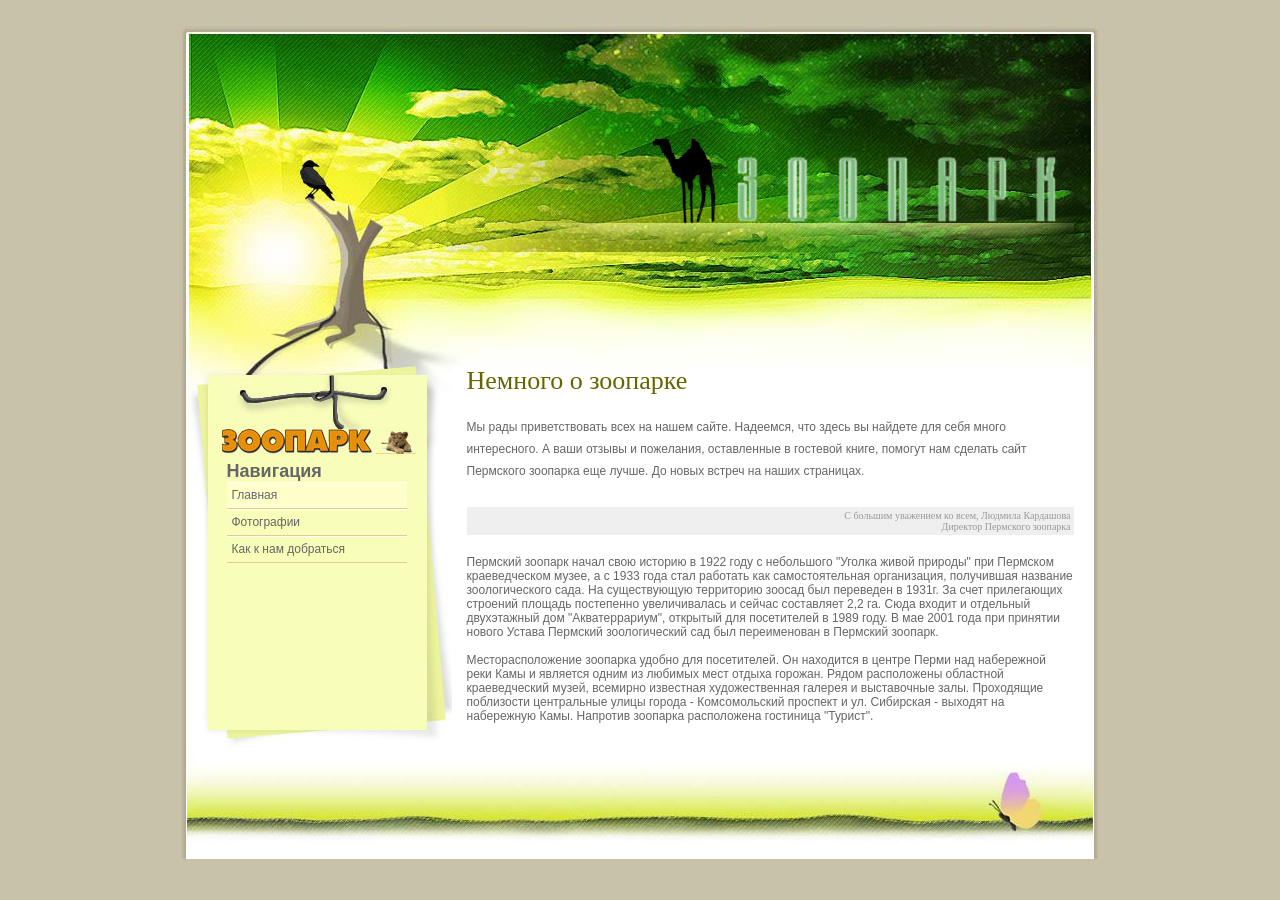
<file: makeevsky/index.htm>
<!DOCTYPE html PUBLIC "-//W3C//DTD XHTML 1.0 Strict//EN" "http://www.w3.org/TR/xhtml1/DTD/xhtml1-strict.dtd">
<html>
<head>
	<meta http-equiv="Content-Type" content="text/html; charset=utf-8" />
	<title>Зоопарк</title>
	<link href="style.css" rel="stylesheet" type="text/css" />
</head>
<body>
	<div id="wrap">
		<div id="header">
		</div>
		<div id="page">
			<div id="menu">
				<div id="sidemenu">
						<h2>Навигация</h2>
					<ul>
						<li class="current_page_item"><a href="index.htm">Главная</a></li>
						<li><a href="photo.htm" title="Фотографии">Фотографии</a></li>
						<li><a href="about.htm" title="Как к нам добраться">Как к нам добраться</a></li>

					</ul>
				</div>
			</div>
			<div id="content">
				<h2>
					<a href="#" rel="bookmark" title="Фотографии">Немного о зоопарке</a>
				</h2>
				<p>
Мы рады приветствовать всех на нашем сайте. Надеемся, что здесь вы найдете для себя много интересного. А ваши отзывы и пожелания, оставленные в гостевой книге, помогут нам сделать сайт Пермского зоопарка еще лучше. До новых встреч на наших страницах. 
				<h2><span class="seo">С большим уважением ко всем, Людмила Кардашова<br />
Директор Пермского зоопарка</span></h2>

Пермский зоопарк начал свою историю в 1922 году с небольшого "Уголка живой природы" при Пермском краеведческом музее, а с 1933 года стал работать как самостоятельная организация, получившая название зоологического сада. На существующую территорию зоосад был переведен в 1931г. За счет прилегающих строений площадь постепенно увеличивалась и сейчас составляет 2,2 га. Сюда входит и отдельный двухэтажный дом "Акватеррариум", открытый для посетителей в 1989 году. В мае 2001 года при принятии нового Устава Пермский зоологический сад был переименован в Пермский зоопарк.<br /><br />

Месторасположение зоопарка удобно для посетителей. Он находится в центре Перми над набережной реки Камы и является одним из любимых мест отдыха горожан. Рядом расположены областной краеведческий музей, всемирно известная художественная галерея и выставочные залы. Проходящие поблизости центральные улицы города - Комсомольский проспект и ул. Сибирская - выходят на набережную Камы. Напротив зоопарка расположена гостиница "Турист". 
				</p>

			</div>
			<div class="clear"></div>
			<div id="browse">
				<h2 class="subhead">&nbsp;</h2>
			</div>
		</div>
	</div>
</body>
</html>
</file>
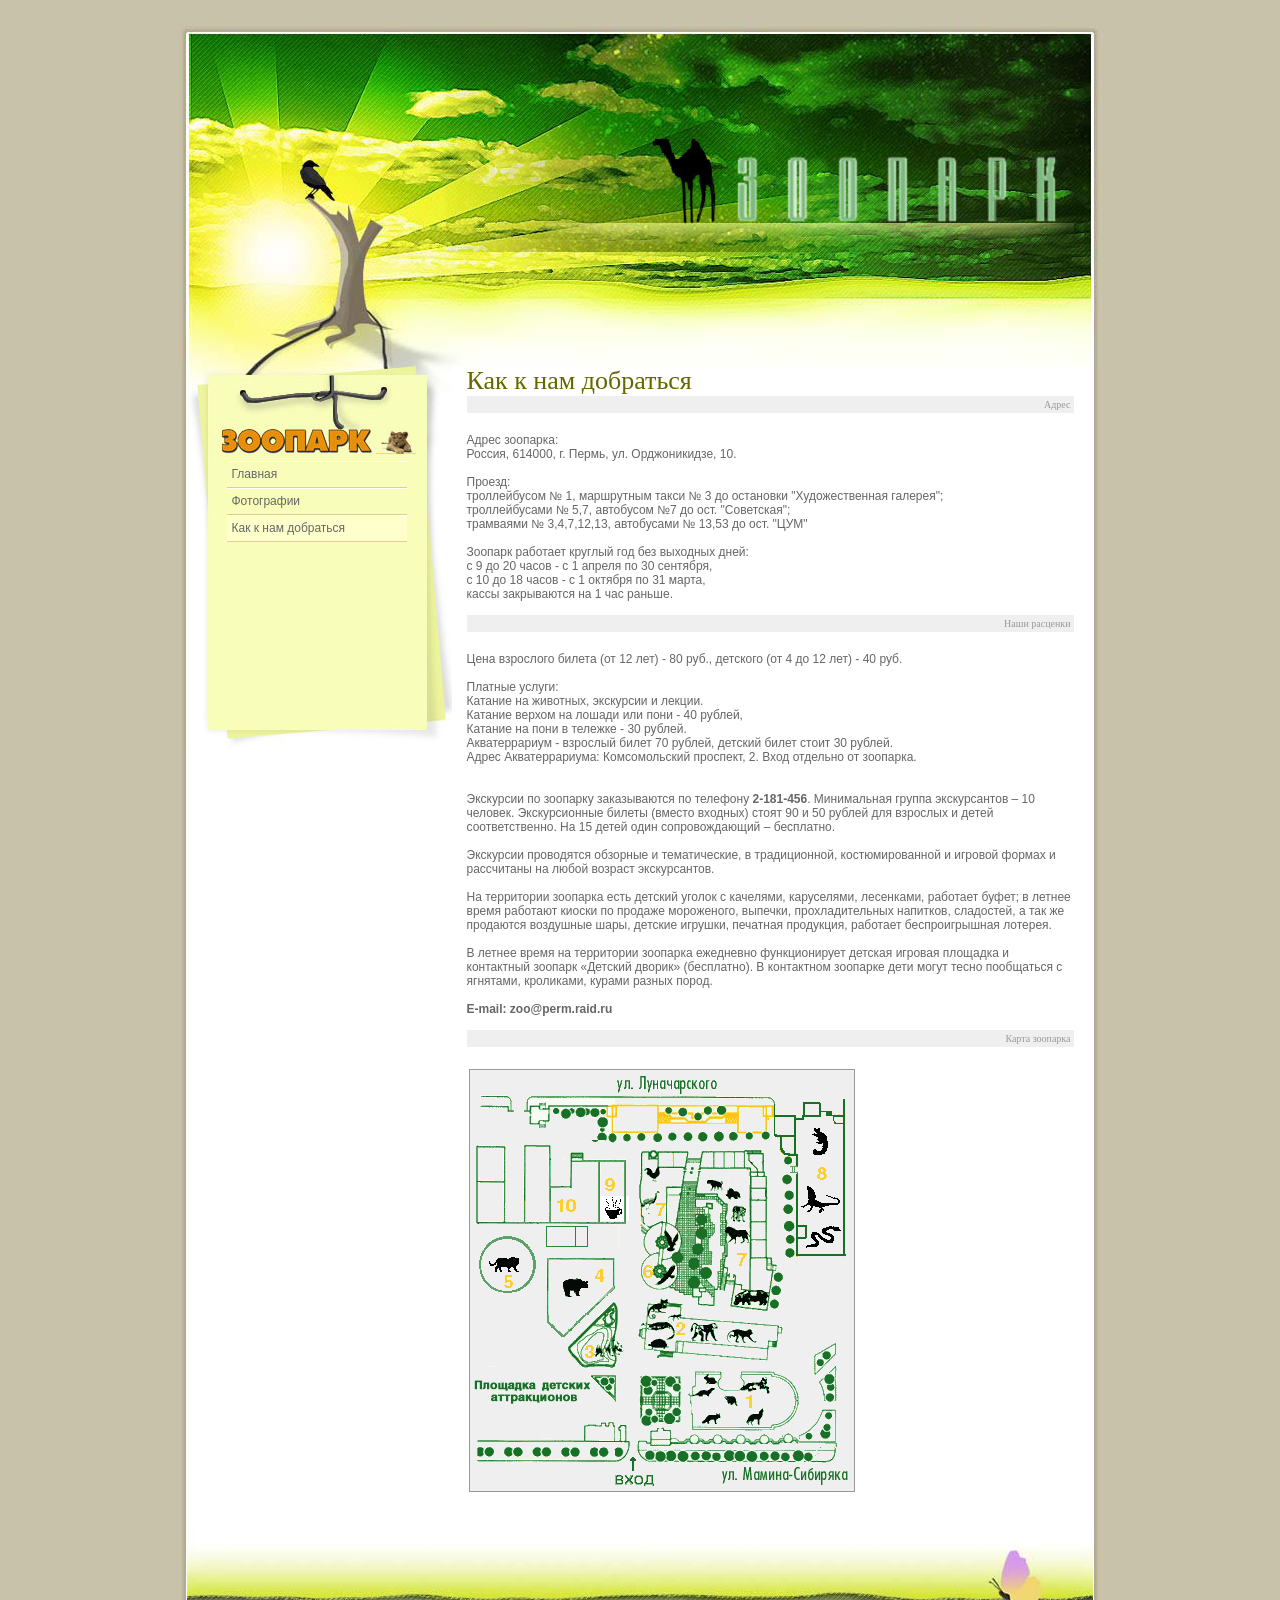
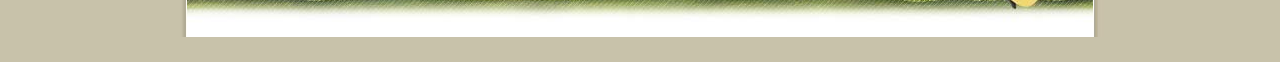
<file: makeevsky/about.htm>
<!DOCTYPE html PUBLIC "-//W3C//DTD XHTML 1.0 Strict//EN" "http://www.w3.org/TR/xhtml1/DTD/xhtml1-strict.dtd"><html><head>	<meta http-equiv="Content-Type" content="text/html; charset=utf-8;charset=utf-8" />	<title>Зоопарк</title>	<link href="style.css" rel="stylesheet" type="text/css" /></head><body>	<div id="wrap">		<div id="header">		</div>		<div id="page">			<div id="menu">				<div id="sidemenu">					<!--h2>Навигация</h2-->					<ul>						<li><a href="index.htm">Главная</a></li>						<li><a href="photo.htm" title="Фотографии">Фотографии</a></li>						<li class="current_page_item"><a href="about.htm" title="Как к нам добраться">Как к нам добраться</a></li>
					</ul>				</div>			</div>			<div id="content">				<h2>					<a href="#" rel="bookmark" title="Фотографии">Как к нам добраться</a>					<span class="seo">Адрес</span>				</h2>				Адрес зоопарка: <br />Россия, 614000, г. Пермь, ул. Орджоникидзе, 10. <br /><br />Проезд: <br />   троллейбусом № 1, маршрутным такси № 3 до остановки "Художественная галерея";<br />   троллейбусами № 5,7, автобусом №7 до ост. "Советская";<br />   трамваями № 3,4,7,12,13, автобусами № 13,53 до ост. "ЦУМ"<br /><br />Зоопарк работает круглый год без выходных дней:<br />   с 9 до 20 часов - с 1 апреля по 30 сентября,<br />   с 10 до 18 часов - с 1 октября по 31 марта,<br />   кассы закрываются на 1 час раньше.<br /><br />				<h2><span class="seo">Наши расценки</span></h2>Цена взрослого билета (от 12 лет) - 80 руб., детского (от 4 до 12 лет) - 40 руб. <br /><br />Платные услуги: <br />Катание на животных, экскурсии и лекции. <br />Катание верхом на лошади или пони - 40 рублей, <br />Катание на пони в тележке - 30 рублей.<br />Акватеррариум - взрослый билет 70 рублей, детский билет стоит 30 рублей. <br />Адрес Акватеррариума: Комсомольский проспект, 2. Вход отдельно от зоопарка. <br /><br /><br />Экскурсии по зоопарку заказываются по телефону <b>2-181-456</b>. Минимальная группа экскурсантов – 10 человек. Экскурсионные билеты (вместо входных) стоят 90 и 50 рублей для взрослых и детей соответственно. На 15 детей один сопровождающий – бесплатно.<br /><br />Экскурсии проводятся обзорные и тематические, в традиционной, костюмированной и игровой формах и рассчитаны на любой возраст экскурсантов.<br /><br />На территории зоопарка есть детский уголок с качелями, каруселями, лесенками, работает буфет; в летнее время работают киоски по продаже мороженого, выпечки, прохладительных напитков, сладостей, а так же продаются воздушные шары, детские игрушки, печатная продукция, работает беспроигрышная лотерея. <br /><br />В летнее время на территории зоопарка ежедневно функционирует детская игровая площадка и контактный зоопарк «Детский дворик» (бесплатно). В контактном зоопарке дети могут тесно пообщаться с ягнятами, кроликами, курами разных пород.<br /><br /><b>E-mail: zoo@perm.raid.ru</b><br /><br />				<h2><span class="seo">Карта зоопарка</span></h2>				<p>					<a href="pictures/karta.gif">						<img src="pictures/karta.gif" width="376" height="413" />					</a>				</p>			</div>			<div class="clear"></div>			<div id="browse">				<h2 class="subhead">&nbsp;</h2>			</div>		</div>	</div></body></html>
</file>
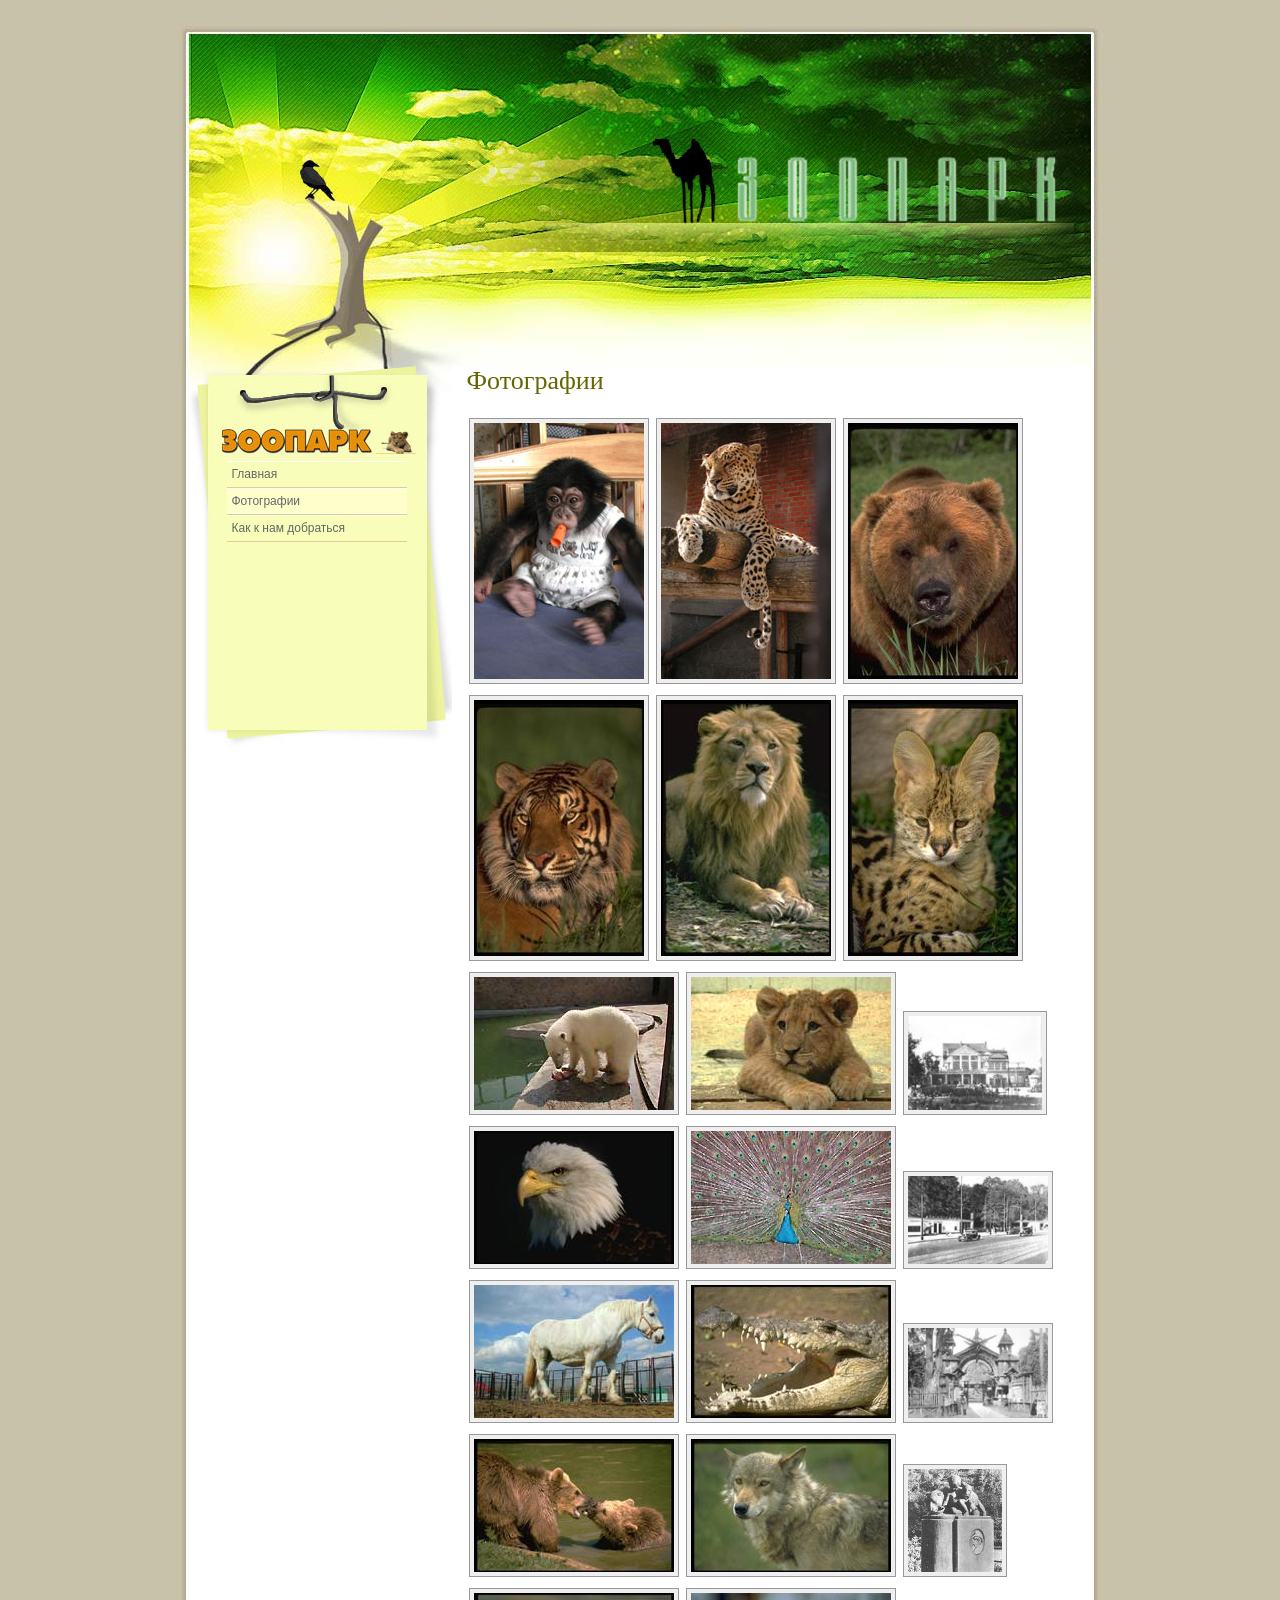
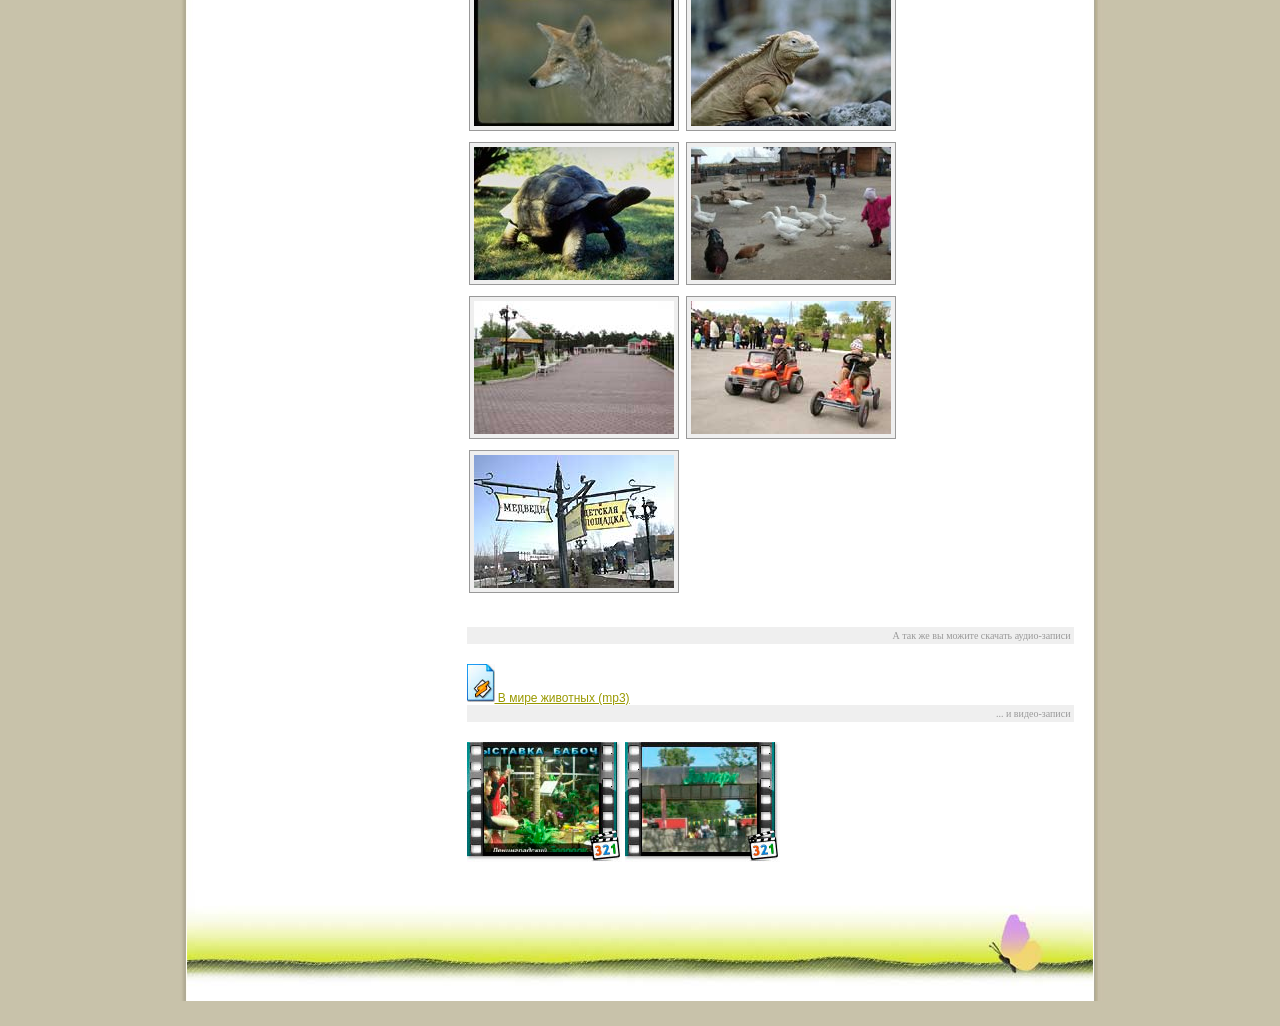
<file: makeevsky/photo.htm>
<!DOCTYPE html PUBLIC "-//W3C//DTD XHTML 1.0 Strict//EN" "http://www.w3.org/TR/xhtml1/DTD/xhtml1-strict.dtd">
<html>
<head>
	<meta http-equiv="Content-Type" content="text/html; charset=utf-8;charset=utf-8" />
	<title>Зоопарк</title>
	<link href="style.css" rel="stylesheet" type="text/css" />
</head>
<body>
	<div id="wrap">
		<div id="header">
		</div>
		<div id="page">
			<div id="menu">
				<div id="sidemenu">
					<!--h2>Навигация</h2-->
					<ul>
						<li><a href="index.htm">Главная</a></li>
						<li class="current_page_item"><a href="photo.htm" title="Фотографии">Фотографии</a></li>
						<li><a href="about.htm" title="Как к нам добраться">Как к нам добраться</a></li>

					</ul>
				</div>
			</div>
			<div id="content">
				<h2>
					<a href="#" rel="bookmark" title="Фотографии">Фотографии</a>
				</h2>
				<p>
					<a href="pictures/16s.jpg"><img src="pictures/16s.jpg" width="170" height="256" /></a>
					<a href="pictures/18s.jpg"><img src="pictures/18s.jpg" width="170" height="256" /></a>
					<a href="pictures/21s.JPG"><img src="pictures/21s.JPG" width="170" height="256" /></a>
					<a href="pictures/22s.JPG"><img src="pictures/22s.JPG" width="170" height="256" /></a>
					<a href="pictures/23s.JPG"><img src="pictures/23s.JPG" width="170" height="256" /></a>
					<a href="pictures/24s.JPG"><img src="pictures/24s.JPG" width="170" height="256" /></a>
					
					<a href="pictures/7s.jpg"><img src="pictures/7s.jpg" width="200" height="133" /></a>
					<a href="pictures/6s.jpg"><img src="pictures/6s.jpg" width="200" height="133" /></a>
					<a href="pictures/2m.jpg"><img src="pictures/2m.jpg" width="134" height="94" /></a>
					<a href="pictures/9s.JPG"><img src="pictures/9s.JPG" width="200" height="133" /></a>
					<a href="pictures/10s.jpg"><img src="pictures/10s.jpg" width="200" height="133" /></a>
					<a href="pictures/3m.jpg"><img src="pictures/3m.jpg" width="140" height="88" /></a>
					<a href="pictures/11s.jpg"><img src="pictures/11s.jpg" width="200" height="133" /></a>
					<a href="pictures/12s.JPG"><img src="pictures/12s.JPG" width="200" height="133" /></a>
					<a href="pictures/4m.jpg"><img src="pictures/4m.jpg" width="140" height="90" /></a>
					<a href="pictures/13s.JPG"><img src="pictures/13s.JPG" width="200" height="133" /></a>
					<a href="pictures/20s.JPG"><img src="pictures/20s.JPG" width="200" height="133" /></a>
					<a href="pictures/1m.jpg"><img src="pictures/1m.jpg" width="94" height="103" /></a>
					<a href="pictures/25s.JPG"><img src="pictures/25s.JPG" width="200" height="133" /></a>
					<a href="pictures/26s.JPG"><img src="pictures/26s.JPG" width="200" height="133" /></a>
					<a href="pictures/27s.JPG"><img src="pictures/27s.JPG" width="200" height="133" /></a>
					<a href="pictures/17s.jpg"><img src="pictures/17s.jpg" width="200" height="133" /></a>
					<a href="pictures/4s.jpg"><img src="pictures/4s.jpg" width="200" height="133" /></a>
					<a href="pictures/5s.jpg"><img src="pictures/5s.jpg" width="200" height="133" /></a>
					<a href="pictures/3s.jpg"><img src="pictures/3s.jpg" width="200" height="133" /></a>
					<br />
					<h2><span class="seo">А так же вы можите скачать аудио-записи</span></h2>
					<a href="pictures/iz_v_mire_zivotnih.mid"><img class="nobord" src="pictures/a1.jpg" width="28" height="38" /> В мире животных (mp3)</a><br />
					<h2><span class="seo">... и видео-записи</span></h2>
					<a href="pictures/LenZoo_Butterfly.wmv" title="Выставка бабочек"><img class="nobord" src="pictures/v1.jpg" width="155" height="120" /></a>
					<a href="pictures/zoo_prezent.avi" title="презентация зоопарка"><img class="nobord" src="pictures/v2.jpg" width="155" height="120" /></a>
				</p>
			</div>
			<div class="clear"></div>
			<div id="browse">
				<h2 class="subhead">&nbsp;</h2>
			</div>
		</div>
	</div>
</body>
</html>
</file>
<file: makeevsky/style.css>
/* CSS - таблица стилей */

* {	margin: 0px; padding: 0px;}								/* Убираем везде все отступы */
body{
	background-color:#c8c2aa;								/* Цвет общего фона */
	font-family:Verdana, Arial, Helvetica, sans-serif;		/* Основной шрифт */
	font-size:12px;											/* Основной размер шрифта */
	color:#666666;											/* Основной цвет шрифта - серый */
}
#wrap {													/* Страница */
	background:url(images/wrapbg.jpg) repeat-y;				/* Фон страницы */
	width:927px;											/* Ширина страницы */
	margin:25px auto 25px auto;								/* отступы страницы сверху и снизу */
}

/* <HEADER> */										/* ШАПКА */
#header {												/* Рисунок на шапке */
	background:url(images/header.jpg) no-repeat;
	height:341px;
}
/* </HEADER> */

#page {													
	padding:0px 10px 0px 10px;								/* Отступы вокруг страницы */
}
/* <MENU> */
#menu {													/* Меню */
	float:left;												/* Слева */
	background:url(images/sidemenu.jpg) no-repeat;			/* Фон ввиде блокнота */
	width:180px;											/* Ширина */
	height:382px;											/* Высота */
	display: block;
	padding: 95px 45px 0px 40px;							/* Отступы */
}
#sidemenu ul {
	display:block;
	list-style:none;										/* убрать маркеры (точки) в списке меню */
}
#sidemenu li {											/* пункт меню */
	display:block;
	height:26px;											/* высота пунктов меню */
	border-top:solid 1px #FFFFFF;							/* белая черточка сверху над пунктами меню */
}
#sidemenu a, #sidemenu a:visited{						/* пункт меню (ссылка) */
	display:block;
	height:20px;											
	padding:5px 5px 0px 5px;
	color:#666666;
	text-decoration:none;
	border-bottom:solid 1px #DFCD95;
}
#sidemenu a:hover, .current_page_item{
	background:#ffffcc;										/* Желтенький цвет фона меню при наведении */
}
/* </MENU> */

/* <CONTENT> */
#content {
	margin:0px 0px 0px 275px;
	padding:0px 20px 0px 5px;
}
#content p {
	line-height:22px;
	margin:0px 0px 25px 0px;
}
#content h2 {
	font-family:Georgia, "Times New Roman", Times, serif; font-weight:normal;
	font-size:26px;
	color:#666600;
	display:block;
	margin-bottom:20px;
}
#content h2 a {
	font-family:Georgia, "Times New Roman", Times, serif; font-weight:normal;
	font-size:26px;
	color:#666600;
	text-decoration:none;
}

#content a, #content a:visited  {
	color:#999900;
}
#content a:hover {
	color:#000000;
	text-decoration:none;
}
#content h2 .seo {
	display:block;
	text-align:right;
	font-size:10px;
	color:#999999;
	background:#efefef;
	padding:3px;
}
#content img {											/* Рамка вокруг рисунков */
	background:#efefef;
	margin:2px;
	padding:4px;
	border:solid 1px #999999;
}
/* </CONTENT> */

/* <BOTTOM> */
#browse {												/* Подвал (рисунок-полоска внизу) */
	height:111px;											/* Высота */
	background:url(images/postbott.jpg) no-repeat;			/* Картинка */
}
/* </BOTTOM> */

#content img.nobord{
	margin:0;
	padding:0;
	border:0;
}
</file>
